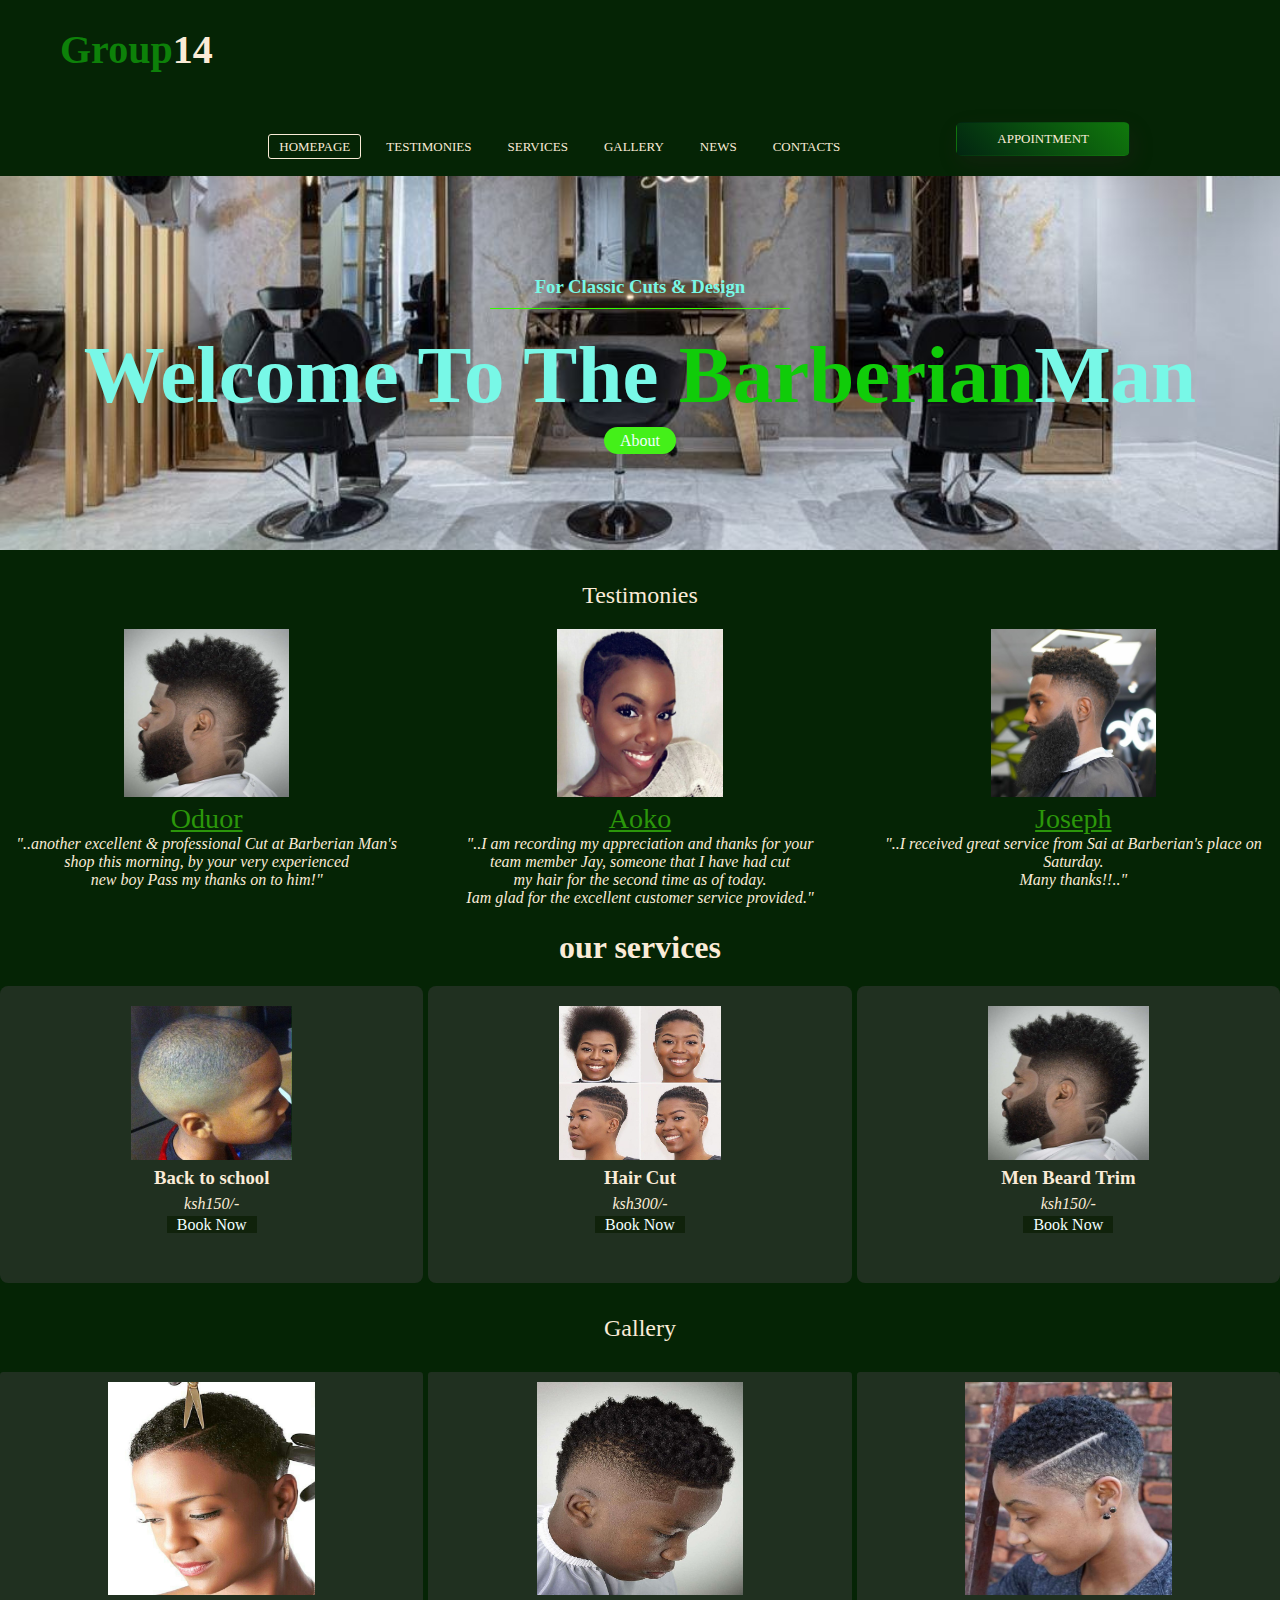
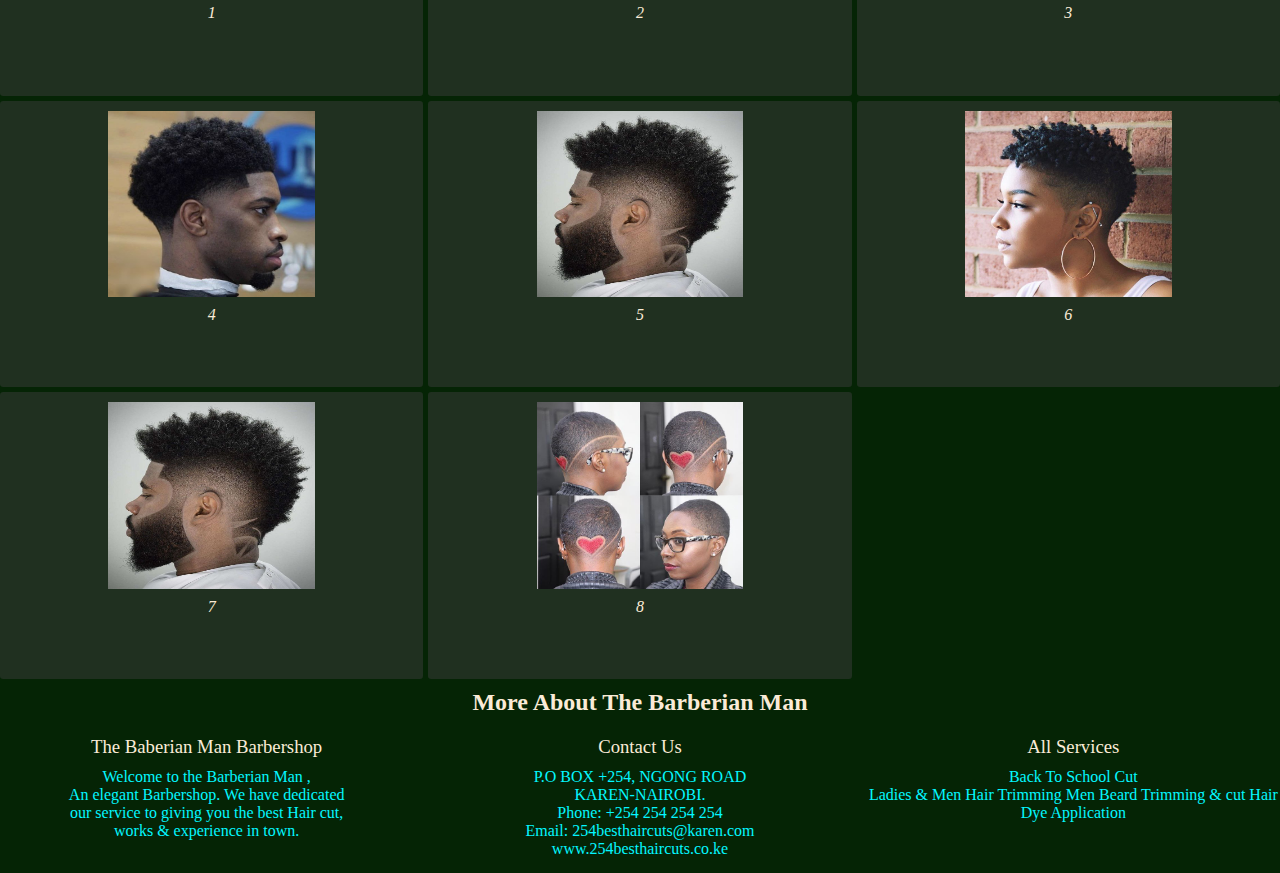
<file: quiz1/index.html>
<!DOCTYPE html>
<html>
     <head>
          <meta charset="UTF-8">
          <meta http-equiv="X-UA-Compatible" content="IE=edge">
          <meta name="viewport" content="width=device-width, initial-scale=1.0">
          <link rel="stylesheet" href="./css/style.css">
          <title>Plp webdevelopment, hackathon question1</title>
     </head>
     <body>
          <nav>
               <label class="logo">Group<span>14</span></label>
               <ul class="nav-menu">
                    <li class="nav-link"><a class="active" href="#">Homepage</a></li>
                    <li class="nav-link"><a href="#testimonies">Testimonies</a></li>
                    <li class="nav-link"><a href="#services">Services</a></li>
                    <li class="nav-link"><a href="#gallery">Gallery</a></li>
                    <li class="nav-link"><a href="#about">News</a></li>
                    <li class="nav-link"><a href="#about">Contacts</a></li>
                    <div class="button">
                         <a href="#about" class="btn">APPOINTMENT</a>
                    </div>
               </ul>
          </nav>
          <section>
               <div class="section-content">
                    <h3>For Classic Cuts & Design</h3>
                    <div class="line"></div>
                    <h2>Welcome To The <span>Barberian</span>Man</h2>
                    <a href="#about" class="ctn">About</a>

               </div>
          </section>
          <div class="testimony" id="testimonies">
               <hi class="heading">Testimonies</hi>
               <div class="box-container">
                    <div class="box">
                         <img class="pics" src="../quiz1/images/pic1.jpg">
                         <h3 class="customer"> <u>Oduor</u></h3>
                         <p class="paragraph">"..another excellent & professional Cut at Barberian Man's <br>
                              shop this morning, by your very experienced <br>
                              new boy Pass my thanks on to him!" </p>
                    </div>
                    <div class="box">
                         <img class="pics" src="../quiz1/images/pic14.jpg">
                         <h3 class="customer"><u>Aoko</u></h3>
                         <p class="paragraph">"..I am recording my appreciation and thanks for your <br>
                              team member Jay, someone that I have had cut<br>
                               my hair for the second time as of today.<br>
                              Iam glad for the excellent customer service provided."
                         </p>
                    </div>
                    <div class="box">
                         <img class="pics" src="../quiz1/images/pic9.jpg">
                         <h3 class="customer"><u>Joseph</u></h3>
                         <p class="paragraph">"..I received great service from Sai at Barberian's place on Saturday.<br>
                               Many thanks!!.."
                              </p>
                    </div>
               </div>

          </div>
          <div class="services" id="services">
              <h1 class="services1" id="services">our services</h1>
              <div class="service-container">

                    <div class="box1">
                         <img class="pics1" src="../quiz1/images/pic8.jpg">
                         <h3 class="design">Back to school</h3>
                         <div class="price">ksh150/-</div>
                         <a href="#" class="btn"><span>Book Now</span></a>
                    </div>
                    <div class="box1">
                         <img class="pics1" src="../quiz1/images/pic4.jpg">
                         <h3 class="design">Hair Cut</h3>
                         <div class="price">ksh300/-</div>
                         <a href="#" class="btn"><span>Book Now</span></a>
                    </div>
                    <div class="box1">
                         <img class="pics1" src="../quiz1/images/pic1.jpg">
                         <h3 class="design">Men Beard Trim</h3>
                         <div class="price">ksh150/-</div>
                         <a href="#" class="btn"><span>Book Now</span></a>
                    </div>
               </div>
          </div>
          <div class="galler" id="gallery">
               <div> <h2 class="gallery-heading">Gallery</h2></div>
               <div class="galleries">
                    <div class="box2">
                         <img class="pics2" src="../quiz1/images/pic17.jpg">
                         <div class="num">1</div>
                    </div>
                    <div class="box2">
                         <img class="pics2" src="../quiz1/images/pic2.jpg">
                         <div class="num">2</div>
                    </div>
                    <div class="box2">
                         <img class="pics2" src="../quiz1/images/pic15.jpg">
                         <div class="num">3</div>
                    </div>
                    <div class="box2">
                         <img class="pics2" src="../quiz1/images/pic19.jpg">
                         <div class="num">4</div>
                    </div>
                    <div class="box2">
                         <img class="pics2" src="../quiz1/images/pic1.jpg">
                         <div class="num">5</div>
                    </div>
                    <div class="box2">
                         <img class="pics2" src="../quiz1/images/pic18.jpg">
                         <div class="num">6</div>
                    </div>
                    <div class="box2">
                         <img class="pics2" src="../quiz1/images/pic1.jpg">
                         <div class="num">7</div>
                    </div>
                    <div class="box2">
                         <img class="pics2" src="../quiz1/images/pic16.jpg">
                         <div class="num">8</div>
                    </div>
               </div>
          </div>
          <div class="About" id="about">
               <footer>
                    <h2 class="shop">More About The <span>Barberian</span> Man</h2>
                    <div class="about-container">
                         <div class="box">
                              <h3 class="about-heading">The Baberian Man Barbershop</h3>
                              <p class="about-paragraph">
                                   Welcome to the Barberian Man , <br>
                                   An elegant Barbershop. We have dedicated <br>
                                   our service to giving you the best Hair cut,<br>
                                   works & experience in town.
                              </p>
                         </div>
                         <div class="box">
                              <h3 class="about-heading">Contact Us</h3>
                              <p class="about-paragraph">
                                   P.O BOX +254, NGONG ROAD<br>

                                   KAREN-NAIROBI.<br>
                              
                                   Phone: +254 254 254 254<br>
                              
                                   Email: 254besthaircuts@karen.com<br>
                              
                                    www.254besthaircuts.co.ke
                              </p>
                         </div>
                         <div class="box">
                              <h3 class="about-heading">All Services</h3>
                              <p class="about-paragraph">
                                   Back To School Cut<br>
                                   Ladies & Men Hair Trimming
                                   Men Beard Trimming & cut
                                   Hair Dye Application
                              </p>
                         </div>
                    </div>
               </footer>     
          </div>
          <script src="./js/script.js"></script>
     </body>
</html>
</file>
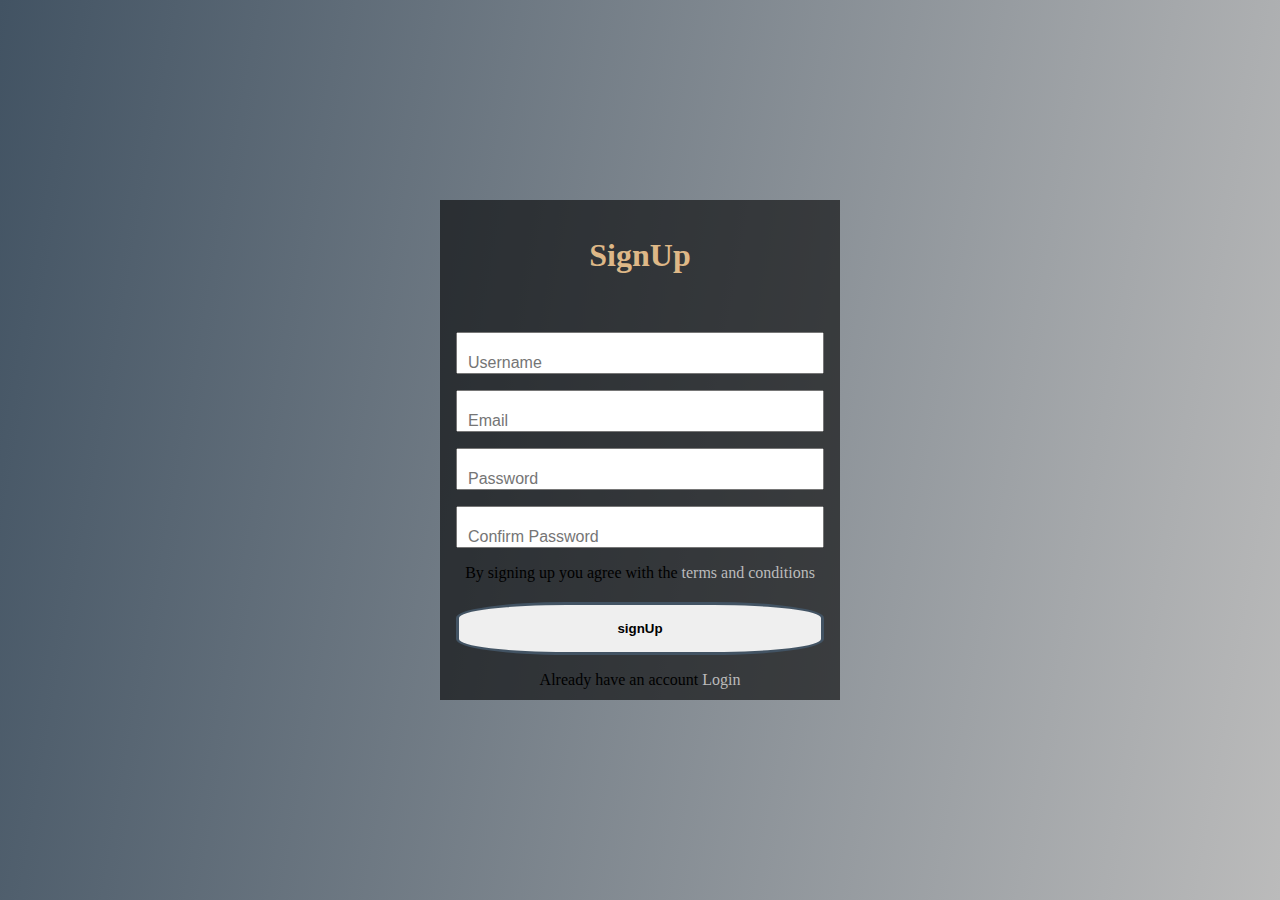
<file: quiz2/index.html>
<!DOCTYPE html>
<html lang="en">

<head>
    <meta charset="UTF-8">
    <meta http-equiv="X-UA-Compatible" content="IE=edge">
    <meta name="viewport" content="width=device-width, initial-scale=1.0">
    <title>group 14</title>
    <link rel="stylesheet" href="assets/styles/style.css">
</head>

<body>
    <div class="container">
        <form action="" class="login form-hidden " method="post" name="loginForm" id="login">
            <div class="heading">
                <h1>Login</h1>
            </div>
            <div class="errmsg"></div>
            <div class="details">
                <input type="text" name="username" placeholder="Username" required>
                <input type="password" name="password" placeholder="Password">

            </div>
            <div class="submit">
                <a href="#"> forgot password </a>
                <input type="submit" value="login" onclick="validate()">
            </div>
            <p>Dont have an account <a href="" id="signupLink">signup</a></p>
        </form>
        <form action="" class="signup" method="post" name="signUpForm" id="signUp">
            <div class="heading">
                <h1>SignUp</h1>
            </div>
            <div class="errmsg" id="errmsg"></div>
            <div class="details">
                <input type="text" name="username" id="userName" placeholder="Username" required>
                <input type="email" name="email" id="email" placeholder="Email">

                <input type="password" name="password" id="password" placeholder="Password">
                <input type="password" name="password" id="cPassword" placeholder="Confirm Password">
            </div>
            <div class="submit">
                <p>By signing up you agree with the <a href="#"> terms and conditions </a></p>
                <input type="submit" value="signUp">
            </div>
            <p>Already have an account <a href="#login" id="loginLink">Login</a></p>
        </form>

    </div>

    <script src="assets/js/index.js"></script>
</body>

</html>
</file>
<file: quiz1/css/style.css>
@import url('https://fonts.googleapis.com/css2?family=Roboto:wght@300;400;700&display=swap');

*{
     margin: 0;
     padding: 0%;
     box-sizing: border-box;

}
a{
     text-decoration: none;
}
body{
     background-color: rgb(5, 36, 5);
     
}

ul{
     list-style: none;
}
header{
     position: fixed;
     top: 0%; left: 0%;
     right: 0%;
     background-color: rgb(11, 26, 1);
     z-index: 1000;
     display: inline-block;
     align-items: center;
     justify-content: space-between;
     padding:0 20%;
     
}

 header .navbar a{
     color: antiquewhite;
     font-size: 13px;
     margin: 0 .8rem;
}
.menu-btn{
     display: none;
     cursor: pointer;
}
.bar{
     display: block;
     width: 25px;
     height: 3px;
     margin: 5px auto;
     -webkit-transition: all 0.3s ease-in-out;
     transition: all 0.3s ease-in-out;
     background-color: antiquewhite;
}
nav ul{
     float: right;
     margin-right:150px;
     padding-top: 22px;
}
.button{
     float: right;
     padding-left: 100px;
     padding-bottom: 20px;
     
}

nav li{
     display:inline-block;
     margin: 0 5px;
     padding-top: 15px;

}
nav a{
     color:antiquewhite;
     font-size: 13px;
     text-transform: uppercase;
     border: 1px solid green;
     border: 1px solid transparent;
     padding: 4px 10px;
     border-radius: 3px;
     align-items: center;
}
a.active, a:hover{
     border: 1px solid antiquewhite;
     transition: .5s;
}
label.logo{
     font-size: 40px;
     font-weight: bold;
     color: #0d8109;
     padding: 0 60px;
     line-height: 100px;
}

label.logo span{
     color: antiquewhite;
}

.nav-linksli{
     margin: 0 30px;
}
.button a{
     display: inline-block;
     background: linear-gradient(45deg,#022511, #10790c );
     border-radius: 6px;
     padding: 8px 40px;
     box-sizing: border-box;
     text-decoration: none;
     color: antiquewhite;
     box-shadow: 3px 8px 22px rgba(94, 28, 68, 0.15);
     font-size: 13px;
}

section{
     width: 100%;
     height: 100%;
     background-image: url(../images/pic10.jpg);
     background-position: bottom;
     background-size: cover;
     display: flex;
     align-items: center;
     justify-content: center;
}
.section-content{
     margin-top: 100px;
     margin-bottom: 100px;
     color: rgb(120, 248, 231);
     text-align: center;
}
.section-content h2{
     font-size: 4vmin;
     font-family: cursive;
}
.section-content span{
     color: #10cc09;
}
.line{
     width: 300px;
     height: 1px;
     background-color: rgb(51, 250, 1);
     margin: 10px auto;
     border-radius: 4px;
}
.section-content h2{
     font-size: 9vmin;
     padding-top: 10px;
     padding-bottom: 10px;
}
.ctn{
     padding: 5px 16px;
     background: rgb(68, 240, 25);
     border-radius: 30px;
     color: azure;
}
nav #icon{
     color: antiquewhite;
     font-size: 30px;
     line-height: 80px;
     float: right;
     margin-right: 40px;
     cursor: pointer;
     display: none;
}
/*mobile device*/
@media (max-width: 1048px){
     label.logo{
          font-size: 35px;
          padding-left: 20px;
     }
     nav ul{
          margin-right: 20px;
     }
     nav a{
          font-size: 17px;
          color: #000000;
     }
}
@media (max-width: 909px){
     nav #icon{
          display: block;
     }
     nav ul{
          position: fixed;
          width: 100%;
          height: 100vh;
          background-color: transparent;
          top: 60px;
          left: 0;
          text-align: center;
     }
     nav li{
          display: block;
          margin: 50px 0;
          line-height: 30px;
     }
     nav a{
          font-size: 20px;
     }
     a.ctive, a:hover{
          border: none;
          color:#04f7ff;
     }
     .btn span{
          background: rgb(16, 34, 11);
          color: azure;
          padding:0 10px;
     }
}
.testimony{
     text-align: center;
     padding: 2rem 0;
     padding-bottom: 20px;
     font-size: 1.5rem;
     color: antiquewhite;
     font-family: fantasy;
     font-weight: 100;
}
.box-container{
     display: grid;
     grid-template-columns: repeat(auto-fit, minmax(25rem, 1fr));
     gap: 20px;
     padding-top: 20px;
}
.pics{
     width: 40%;
     height: 60%;
}
.customer{
     font-family: cursive;
     font-weight: lighter;
     color: rgb(43, 151, 10);
}
.paragraph{
     font-family: serif;
     font-size: medium;
     font-weight: lighter;
     font-style: italic;
}
.pics1{
     width: 40%;
     height: 60%;
}
.box1{
     background-color: #203020;
     border-radius: .5rem;
     text-align: center;
     padding: 20px 10px;
}
.price{
     font-style: italic;
     color: antiquewhite;
     padding: 3px;
}
.btn span{
     background: rgb(16, 34, 11);
     color: azure;
     padding:0 10px;
}
.design{
     color: antiquewhite;
     padding: 3px;
}
.service-container{
     display: -moz-grid;
     grid-template-columns: repeat(auto-fit, minmax(25rem, 1fr));
     gap: 20px;
     padding-top: 20px;
}
.service-container{
     display: grid;
     grid-template-columns: repeat(auto-fit, minmax(25rem, 1fr));
     gap: 5px;
     padding-top: 20px;

}
.services1{
     color: antiquewhite;
     text-align: center;

}
.pics2{
     width: 50%;
     height: 70%;

}
.gallery-heading{ 
     text-align: center;
     padding: 2rem 0;
     padding-bottom: 20px;
     font-size: 1.5rem;
     color: antiquewhite;
     font-family: fantasy;
     font-weight: 100;
     
}
.galleries{
     display: -moz-grid;
     grid-template-columns: repeat(auto-fit, minmax(20rem, 1fr));
     gap: 20px;
     padding-top: 30px;
}
.galleries{
     display: grid;
     grid-template-columns: repeat(auto-fit, minmax(20rem, 1fr));
     gap: 5px;
     padding-top: 10px;

}
.num{
     font-style: italic;
     color: antiquewhite;
     padding: 5px 5px;
}.box2{
     background-color: #203020;
     border-radius: .2rem;
     text-align: center;
     padding: 10px 5px;
}
.about-container{
     display: grid;
     grid-template-columns: repeat(auto-fit, minmax(25rem, 1fr));
     gap: 20px;
     padding-top: 20px;
     padding-bottom: 10px;
}
.about-heading{
     font-weight: lighter;
     color: antiquewhite;
     font-family: serif;
     padding-bottom: 10px;
     text-align: center;
}
.shop{
     font-family: serif;
     color: antiquewhite;
     font-weight: bold;
     text-align: center;
     padding-top: 10px;
}
.about-paragraph{
     color: #04f7ff;
     padding-bottom: 5px;
     text-align: center;
}
</file>
<file: quiz2/assets/styles/style.css>
body{
    margin: 0;
    height: 100vh;
    display: flex;
    align-items: center;
    justify-content: center;
    background: linear-gradient(100deg, #425363, #bbbbbb);
    background-size: cover;
}
.container{
    background-color: rgba(0, 0, 0, 0.6);
    width: 400px;
    max-width: 400px;
    height: 500px;
    padding: 1rem;
    margin: 1rem;
    text-align: center;
    position: relative;
    box-sizing: border-box;
    flex-direction: column;
}

.heading{
    font-size: 1rem;
    color: burlywood;
    display: inline-flex;

}
.errmsg{
    color: red;
    text-align: center;
    font-size: 0.8rem;
    margin-bottom: 1rem;
    padding-bottom: 20px;

}
.form{
    position: relative;
    display: inline-flex;
    width: 100%;
    height: 100%;
    flex-shrink: 0;
    flex-direction: column;
    

}
.details input{
    display: block;
    position: relative;
    padding: 20px 0 0 10px;
    margin-bottom: 1rem;
    width: 100%;
    box-sizing: border-box;
    font-size: 1rem;
    outline: none;
    
}

input[type=submit]{
    display: block;
    position: relative;
    border: #425363 3px solid;
    margin-top: 20px;
    width: 100%;
    border-radius: 30%;
    cursor: pointer;
    padding: 1rem 2rem;
    font-weight: 600;
}
input[type=submit]:hover{
    background-color: #bbbbbb;
}
a{
    text-decoration: none;
    color: #bbbbbb;
} 
a:hover{
    text-decoration: underline;
}
.form-hidden{
    display: none;
}
</file>
